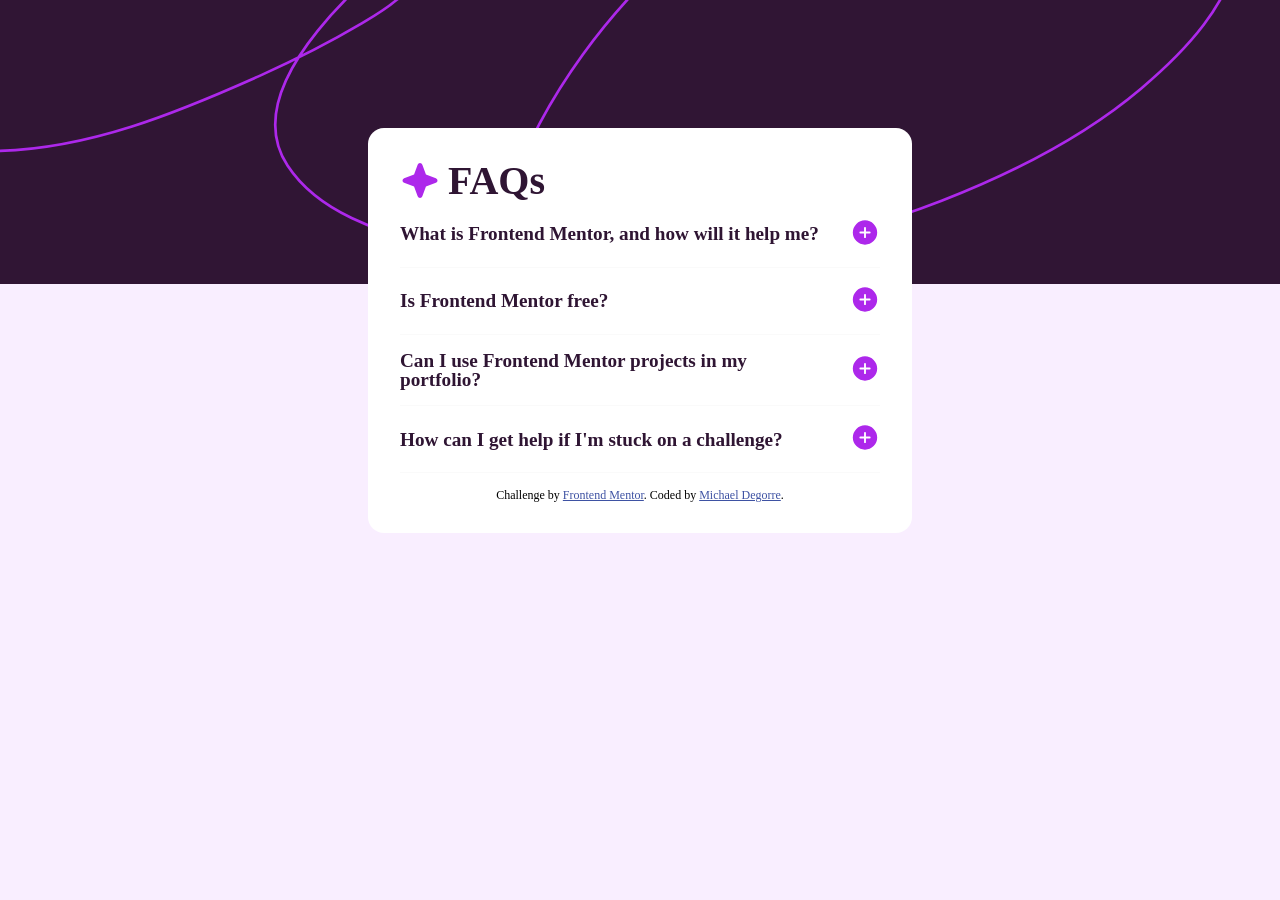
<file: index.html>
<!DOCTYPE html>
<html lang="en">

<head>
    <meta charset="UTF-8">
    <meta name="viewport" content="width=device-width, initial-scale=1.0">
    <link rel="icon" type="image/png" sizes="32x32" href="./assets/images/favicon-32x32.png">
    <link rel="stylesheet" href="assets/reset.css">
    <link rel="stylesheet" href="assets/styles.css">
    <title>Frontend Mentor | FAQ accordion</title>
</head>

<body>
    <div class="container">
        <header>
            <img src="assets/images/icon-star.svg" alt="Star Icon">
            <h1>FAQs</h1>
        </header>

        <main>
            <section>
                <div class="container_flex">
                    <h2>What is Frontend Mentor, and how will it help me?</h2>
                    <button class="handler_icon"><img src="assets/images/icon-plus.svg" alt="Icon Minus/Plus"></button>
                </div>
                <p hidden>Frontend Mentor offers realistic coding challenges to help developers improve their
                    frontend coding skills with projects in HTML, CSS, and JavaScript. It's suitable for
                    all levels and ideal for portfolio building.</p>
            </section>
            <section>
                <div class="container_flex">
                    <h2>Is Frontend Mentor free?</h2>
                    <button class="handler_icon"><img src="assets/images/icon-plus.svg" alt="Icon Minus/Plus"></button>
                </div>
                <p hidden>Yes, Frontend Mentor offers both free and premium coding challenges, with the free
                    option providing access to a range of projects suitable for all skill levels.</p>
            </section>
            <section>
                <div class="container_flex">
                    <h2>Can I use Frontend Mentor projects in my portfolio?</h2>
                    <button class="handler_icon"><img src="assets/images/icon-plus.svg" alt="Icon Minus/Plus"></button>
                </div>
                <p hidden>Yes, you can use projects completed on Frontend Mentor in your portfolio. It's an excellent
                    way to showcase your skills to potential employers!</p>
            </section>
            <section>
                <div class="container_flex">
                    <h2>How can I get help if I'm stuck on a challenge?</h2>
                    <button class="handler_icon"><img src="assets/images/icon-plus.svg" alt="Icon Minus/Plus"></button>
                </div>
                <p hidden>The best place to get help is inside Frontend Mentor's Discord community. There's a help
                    channel where you can ask questions and seek support from other community members.</p>
            </section>
        </main>    
        <footer>
            Challenge by <a href="https://www.frontendmentor.io?ref=challenge" target="_blank">Frontend Mentor</a>.
            Coded by <a href="https://www.frontendmentor.io/profile/MDEGORRE">Michael Degorre</a>.
        </footer>
    </div>    



    <script src="assets/script/app.js"></script>

</body>

</html>
</file>
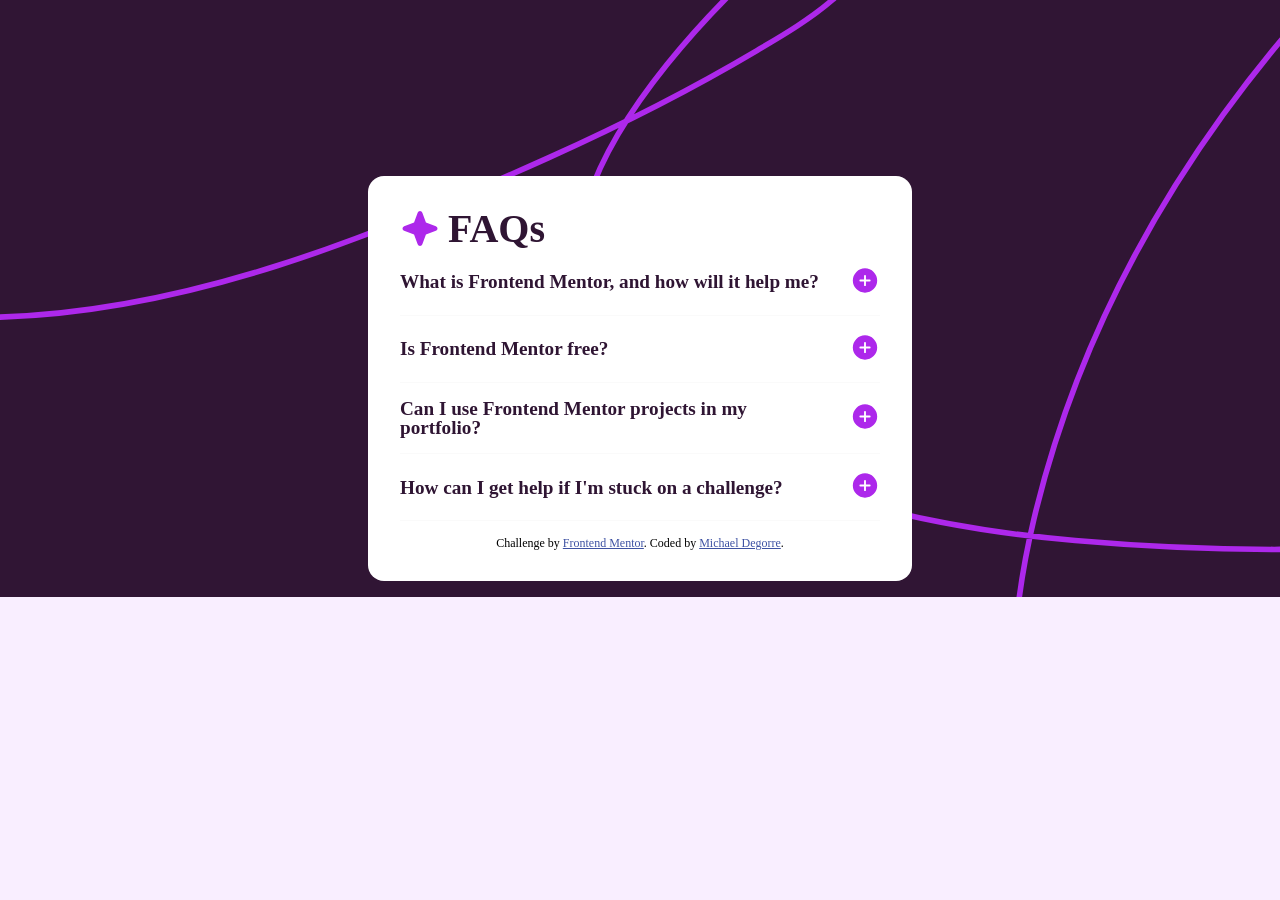
<file: faq-accordion-main/index.html>
<!DOCTYPE html>
<html lang="en">

<head>
    <meta charset="UTF-8">
    <meta name="viewport" content="width=device-width, initial-scale=1.0">
    <link rel="icon" type="image/png" sizes="32x32" href="./assets/images/favicon-32x32.png">
    <link rel="stylesheet" href="assets/reset.css">
    <link rel="stylesheet" href="assets/styles.css">
    <title>Frontend Mentor | FAQ accordion</title>
</head>

<body>
    <div class="container">
        <header>
            <img src="assets/images/icon-star.svg" alt="Star Icon">
            <h1>FAQs</h1>
        </header>

        <main>
            <section>
                <div class="container_flex">
                    <h2>What is Frontend Mentor, and how will it help me?</h2>
                    <div class="handler_icon"><img src="assets/images/icon-plus.svg" alt="Icon Minus/Plus"></div>
                </div>
                <p hidden>Frontend Mentor offers realistic coding challenges to help developers improve their
                    frontend coding skills with projects in HTML, CSS, and JavaScript. It's suitable for
                    all levels and ideal for portfolio building.</p>
            </section>
            <section>
                <div class="container_flex">
                    <h2>Is Frontend Mentor free?</h2>
                    <div class="handler_icon"><img src="assets/images/icon-plus.svg" alt="Icon Minus/Plus"></div>
                </div>
                <p hidden>Yes, Frontend Mentor offers both free and premium coding challenges, with the free
                    option providing access to a range of projects suitable for all skill levels.</p>
            </section>
            <section>
                <div class="container_flex">
                    <h2>Can I use Frontend Mentor projects in my portfolio?</h2>
                    <div class="handler_icon"><img src="assets/images/icon-plus.svg" alt="Icon Minus/Plus"></div>
                </div>
                <p hidden>Yes, you can use projects completed on Frontend Mentor in your portfolio. It's an excellent
                    way to showcase your skills to potential employers!</p>
            </section>
            <section>
                <div class="container_flex">
                    <h2>How can I get help if I'm stuck on a challenge?</h2>
                    <div class="handler_icon"><img src="assets/images/icon-plus.svg" alt="Icon Minus/Plus"></div>
                </div>
                <p hidden>The best place to get help is inside Frontend Mentor's Discord community. There's a help
                    channel where you can ask questions and seek support from other community members.</p>
            </section>
        </main>    
        <footer>
            Challenge by <a href="https://www.frontendmentor.io?ref=challenge" target="_blank">Frontend Mentor</a>.
            Coded by <a href="https://www.frontendmentor.io/profile/MDEGORRE">Michael Degorre</a>.
        </footer>
    </div>    



    <script src="assets/script/app.js"></script>

</body>

</html>
</file>
<file: assets/styles.css>
body {
    background-image: url('images/background-pattern-desktop.svg');
    background-color: #f9eeff;
    background-size: 100%;
    background-repeat: no-repeat;
    display: flex;
    justify-content: center;
    padding: 1rem;
}

header {
    display: flex;
    gap: 0.5rem;
    align-items: center;
}

.container {
    padding: 2rem;
    border-radius: 1rem;
    background-color: white;
    max-width: 30rem;
    margin-top: 7rem;
}

h1 {
    font-size: 2.5rem;
    font-weight: 800;
    color: hsl(292, 42%, 14%);
}

h2 {
    font-size: 1.2rem;
    color: hsl(292, 42%, 14%);
    font-weight: 800;

}

section {
    padding: 1rem 0;
    border-bottom: 1px solid #fafafa;
}


.container_flex {
    display: flex;
    gap: 1.5rem;
    justify-content: space-between;
    align-items: center;    
}

p {
    margin-top: 1rem;
    color: hsl(292, 16%, 49%);
}

footer {
    margin-top: 1rem;
    font-size: 12px; 
    text-align: center;
    align-self: baseline; 
}
footer a { 
    color: hsl(228, 45%, 44%); 
}

@media screen and (max-width: 650px) {
    body {
    padding: 0.7rem;
    background-image: url('images/background-pattern-mobile.svg');
    }
    
    .container {
        padding: 1rem;
    }
}
</file>
<file: faq-accordion-main/assets/styles.css>
body {
    background-image: url('data:image/svg+xml,<svg xmlns="http://www.w3.org/2000/svg" width="1440" height="320" fill="none" viewBox="0 0 1440 320"><g clip-path="url(%23a)"><path fill="%23301534" d="M0 0h1440v320H0z"/><path stroke="%23AD28EB" stroke-linecap="round" stroke-width="3" d="M-676-182C-454-10-396.863 71.888-197.5 143.5-99 178.882-36.919 170.726-4.751 170.108c104.487-2.01 204.609-43.237 298.633-85.495 38.354-17.238 75.882-36.189 112.063-57.63 23.903-14.165 58.87-33.913 64.721-64.42 2.32-12.102-16.369-12.24-23.771-9.789-13.511 4.474-25.95 16.544-36.056 25.669-19.131 17.273-37.062 35.948-53.235 56.031-33.728 41.883-68.034 100.247-34.158 152.014 17.287 26.415 43.94 45.693 72.112 59.127 56.182 26.791 119.205 38.742 180.778 44.146 164.438 14.432 328.964-3.461 483.004-63.622 79.76-31.148 158.55-70.539 224.23-126.245 48.56-41.186 102.8-96.548 110.66-162.9 10.93-92.187-94.04-136.062-169.29-148.418-61.41-10.084-123.75-4.164-184.07 9.588-78.262 17.84-149.006 47.67-214.241 94.384-130.002 93.093-234.95 228.413-272.466 385.827-15.64 65.625-16.648 138.21 5.493 202.551 21.452 62.338 69.196 110.576 124.048 144.923 65.117 40.774 137.161 62.14 212.839 73.21 100.474 14.696 202.817 12.233 303.027-2.997 176.17-26.772 352.73-88.431 505.18-181.077 103.22-62.725 199.3-134.15 280.06-224.425 17.7-19.793 31.81-40.875 43.74-64.521C2172.11-58.5 2095.5-145.528 2095.5-151"/></g><defs><clipPath id="a"><path fill="%23fff" d="M0 0h1440v320H0z"/></clipPath></defs></svg>');
    background-color: #f9eeff;
    background-size: cover;
    background-repeat: no-repeat;
    display: flex;
    justify-content: center;
    padding: 1rem;
}

header {
    display: flex;
    gap: 0.5rem;
    align-items: center;
}

.container {
    padding: 2rem;
    border-radius: 1rem;
    background-color: white;
    max-width: 30rem;
    margin-top: 10rem;
}

h1 {
    font-size: 2.5rem;
    font-weight: 800;
    color: hsl(292, 42%, 14%);
}

h2 {
    font-size: 1.2rem;
    color: hsl(292, 42%, 14%);
    font-weight: 800;

}

section {
    padding: 1rem 0;
    border-bottom: 1px solid #fafafa;
}


.container_flex {
    display: flex;
    gap: 1.5rem;
    justify-content: space-between;
    align-items: center;    
}

p {
    margin-top: 1rem;
    color: hsl(292, 16%, 49%);
}

footer {
    margin-top: 1rem;
    font-size: 12px; 
    text-align: center;
    align-self: baseline; 
}
footer a { 
    color: hsl(228, 45%, 44%); 
}

@media screen and (max-width: 600px) {
    body {
    background-image: url('data:image/svg+xml,<svg xmlns="http://www.w3.org/2000/svg" width="375" height="232" fill="none" viewBox="0 0 375 232"><g clip-path="url(%23a)"><path fill="%23301534" d="M0 0h375v232H0z"/><path stroke="%23AD28EB" stroke-linecap="round" stroke-width="3" d="M-860-119.139C-693.416 9.858-650.541 71.271-500.943 124.979c73.912 26.536 120.497 20.42 144.635 19.956 78.405-1.507 153.535-32.427 224.088-64.12 28.78-12.928 56.94-27.14 84.09-43.22C-30.193 26.97-3.955 12.16.435-10.72c1.741-9.076-12.283-9.18-17.837-7.34C-27.54-14.707-36.874-5.654-44.458 1.19c-14.355 12.954-27.81 26.96-39.946 42.022-25.309 31.411-51.052 75.184-25.631 114.007 12.97 19.811 32.97 34.27 54.11 44.345 42.159 20.092 89.45 29.055 135.653 33.108 123.391 10.824 246.848-2.595 362.439-47.715 59.847-23.36 118.972-52.903 168.254-94.681 36.437-30.89 77.141-72.41 83.04-122.172 8.196-69.138-70.57-102.044-127.033-111.311-46.084-7.563-92.856-3.123-138.126 7.191-58.723 13.38-111.808 35.752-160.759 70.787C169.992 6.588 91.241 108.076 63.09 226.133c-11.736 49.218-12.492 103.655 4.122 151.91 16.097 46.752 51.923 82.929 93.083 108.688 48.862 30.58 102.923 46.605 159.71 54.906 75.394 11.023 152.192 9.175 227.386-2.247 132.191-20.079 264.677-66.321 379.078-135.804 77.451-47.043 149.551-100.61 210.151-168.314 13.28-14.844 23.87-30.656 32.82-48.39 107.72-213.399 50.24-278.668 50.24-282.772"/></g><defs><clipPath id="a"><path fill="%23fff" d="M0 0h375v232H0z"/></clipPath></defs></svg>');
    background-color: #f9eeff;
    background-size: cover;
    background-repeat: no-repeat;
    display: flex;
    justify-content: center;
    }
}
</file>
